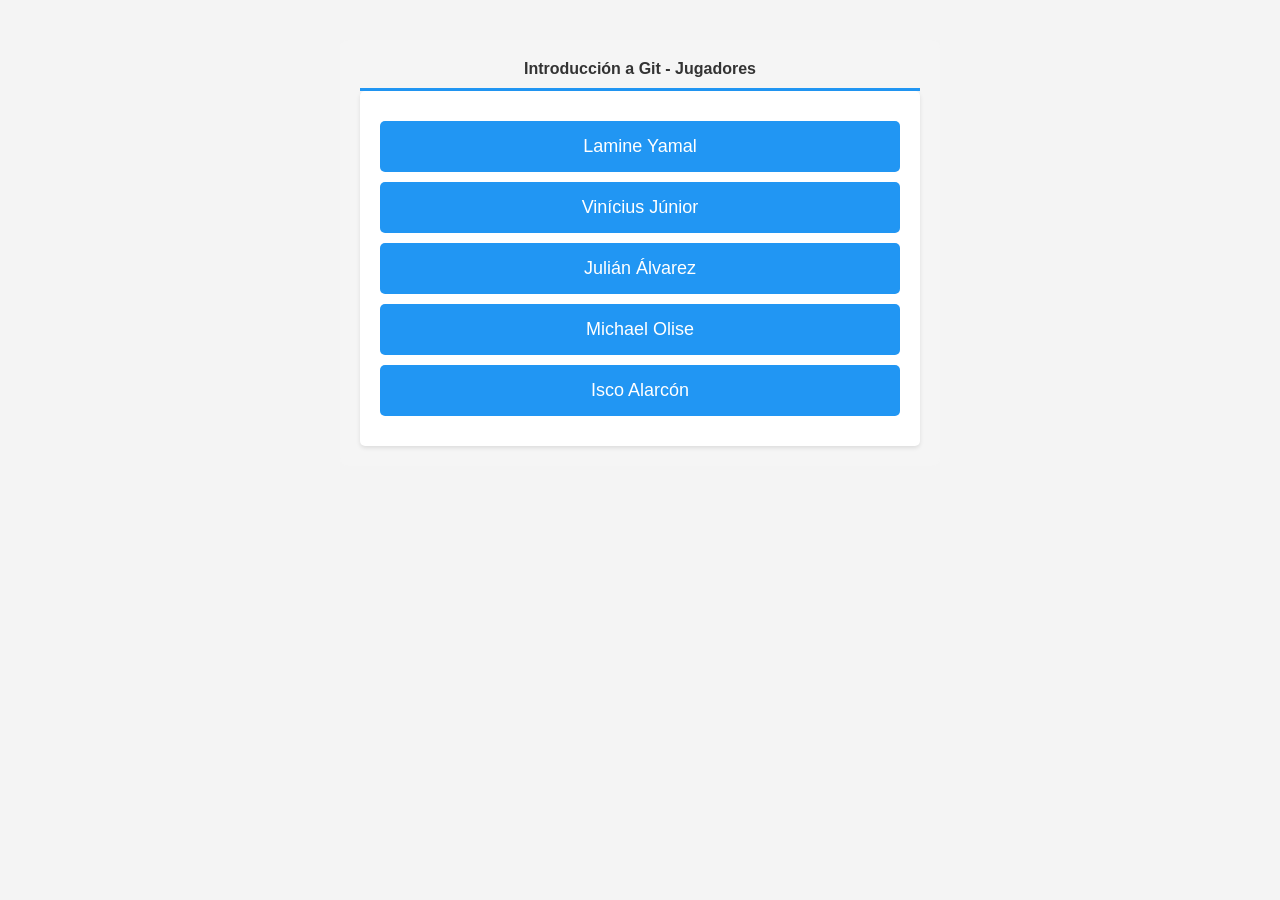
<file: index.html>
<!DOCTYPE html>
<html lang="es">

<head>
    <meta charset="UTF-8">
    <meta name="viewport" content="width=device-width, initial-scale=1.0">
    <title>Índice</title>
    <link rel="stylesheet" href="estilos.css">
    <style>
        body {
            font-family: Arial, sans-serif;
            margin: 20px;
        }

        .container {
            max-width: 600px;
            margin: 0 auto;
            background-color: #f5f5f5;
            padding: 20px;
            border-radius: 8px;
        }

        h1 {
            text-align: center;
            color: #333;
            border-bottom: 3px solid #2196F3;
            padding-bottom: 10px;
        }

        .jugadores-list {
            background-color: white;
            padding: 20px;
            border-radius: 5px;
            box-shadow: 0 2px 4px rgba(0,0,0,0.1);
        }

        .jugador-link {
            display: block;
            padding: 15px;
            margin: 10px 0;
            background-color: #2196F3;
            color: white;
            text-decoration: none;
            border-radius: 5px;
            font-size: 18px;
            text-align: center;
            transition: background-color 0.3s, transform 0.2s;
        }

        .jugador-link:hover {
            background-color: #1976D2;
            transform: translateY(-2px);
        }
    </style>
</head>

<body>
    <div class="container">
        <h1>Introducción a Git - Jugadores</h1>
        
        <div class="jugadores-list">
            <a href="lamine.html" class="jugador-link">Lamine Yamal</a>
            <a href="vini.html" class="jugador-link">Vinícius Júnior</a>
            <a href="araña.html" class="jugador-link">Julián Álvarez</a>
            <a href="olise.html" class="jugador-link">Michael Olise</a>
            <a href="isco.html" class="jugador-link">Isco Alarcón</a>
        </div>
    </div>
</body>

</html>
</file>
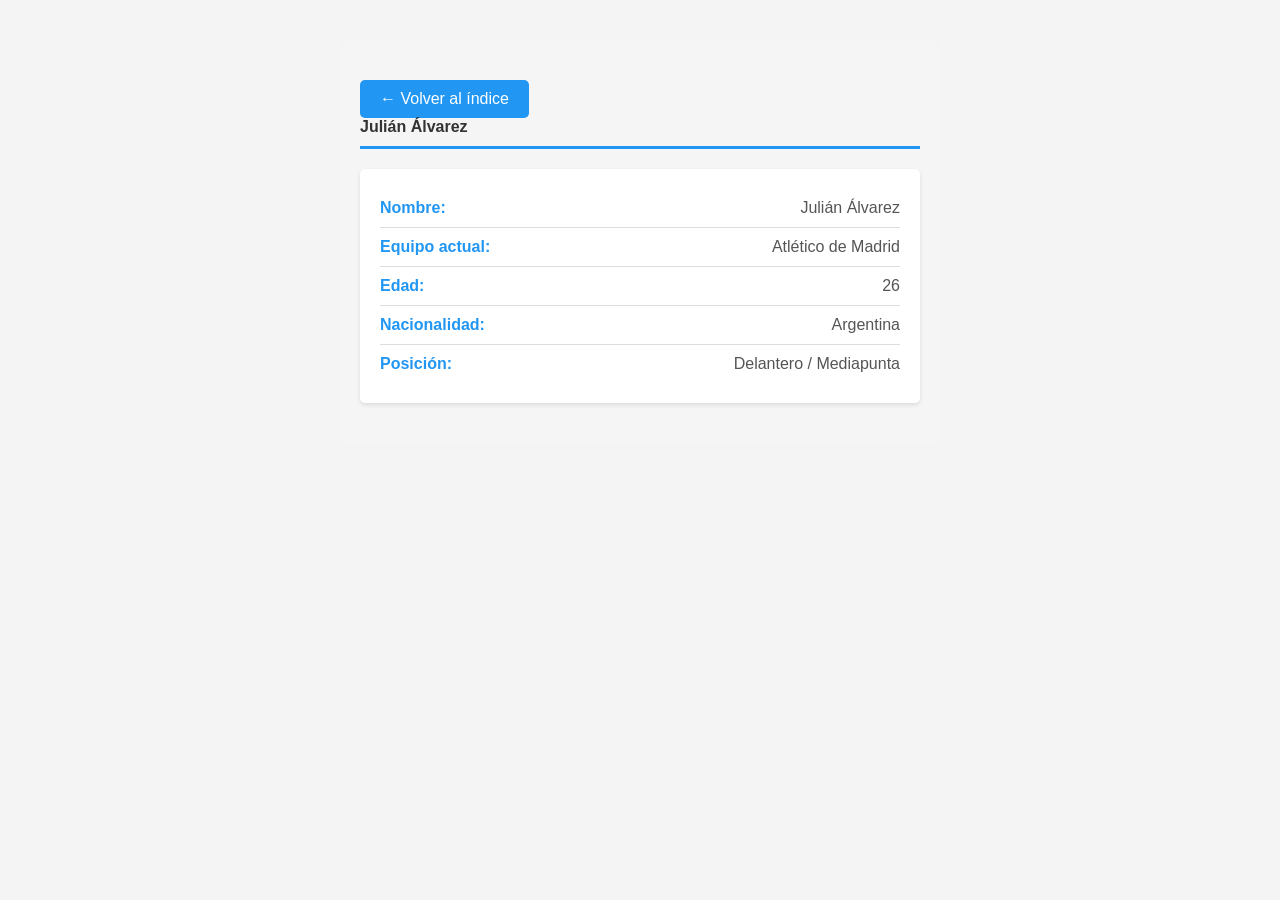
<file: araña.html>
<!DOCTYPE html>
<html lang="es">

<head>
    <meta charset="UTF-8">
    <meta name="viewport" content="width=device-width, initial-scale=1.0">
    <title>Julián Álvarez</title>
    <link rel="stylesheet" href="estilos.css">
    <style>
        body {
            font-family: Arial, sans-serif;
            margin: 20px;
        }

        .container {
            max-width: 600px;
            margin: 0 auto;
            background-color: #f5f5f5;
            padding: 20px;
            border-radius: 8px;
        }

        h1 {
            color: #333;
            border-bottom: 3px solid #2196F3;
            padding-bottom: 10px;
        }

        .jugador-info {
            background-color: white;
            padding: 20px;
            border-radius: 5px;
            margin: 20px 0;
            box-shadow: 0 2px 4px rgba(0,0,0,0.1);
        }

        .info-row {
            display: flex;
            justify-content: space-between;
            padding: 10px 0;
            border-bottom: 1px solid #ddd;
        }

        .info-row:last-child {
            border-bottom: none;
        }

        .label {
            font-weight: bold;
            color: #2196F3;
        }

        .value {
            color: #555;
        }

        .volver-btn {
            display: inline-block;
            background-color: #2196F3;
            color: white;
            padding: 10px 20px;
            text-decoration: none;
            border-radius: 5px;
            margin-top: 20px;
            border: none;
            cursor: pointer;
            font-size: 16px;
            transition: background-color 0.3s;
        }

        .volver-btn:hover {
            background-color: #1976D2;
        }
    </style>
</head>

<body>
    <div class="container">
        <button class="volver-btn" onclick="window.location.href='index.html'">← Volver al índice</button>
        
        <h1 id="titulo"></h1>
        
        <div class="jugador-info" id="jugadorInfo"></div>
    </div>

    <script>
        const nombreJugadorBuscado = "Julián Álvarez";

        fetch('jugadores.json')
            .then(response => response.json())
            .then(jugadores => {
                const jugador = jugadores.find(j => j.Nombre === nombreJugadorBuscado);
                
                if (jugador) {
                    // Establecer título
                    document.getElementById('titulo').textContent = jugador.Nombre;
                    
                    // Crear información del jugador
                    let html = '';
                    html += '<div class="info-row"><span class="label">Nombre:</span><span class="value">' + jugador.Nombre + '</span></div>';
                    html += '<div class="info-row"><span class="label">Equipo actual:</span><span class="value">' + jugador["Equipo actual"] + '</span></div>';
                    html += '<div class="info-row"><span class="label">Edad:</span><span class="value">' + jugador.Edad + '</span></div>';
                    html += '<div class="info-row"><span class="label">Nacionalidad:</span><span class="value">' + jugador.Nacionalidad + '</span></div>';
                    html += '<div class="info-row"><span class="label">Posición:</span><span class="value">' + jugador.Posición + '</span></div>';
                    
                    document.getElementById('jugadorInfo').innerHTML = html;
                } else {
                    document.getElementById('jugadorInfo').innerHTML = '<p>No se encontró información del jugador.</p>';
                }
            })
            .catch(error => {
                console.error('Error al cargar el JSON:', error);
                document.getElementById('jugadorInfo').innerHTML = '<p>Error al cargar los datos del jugador.</p>';
            });
    </script>
</body>

</html>
</file>
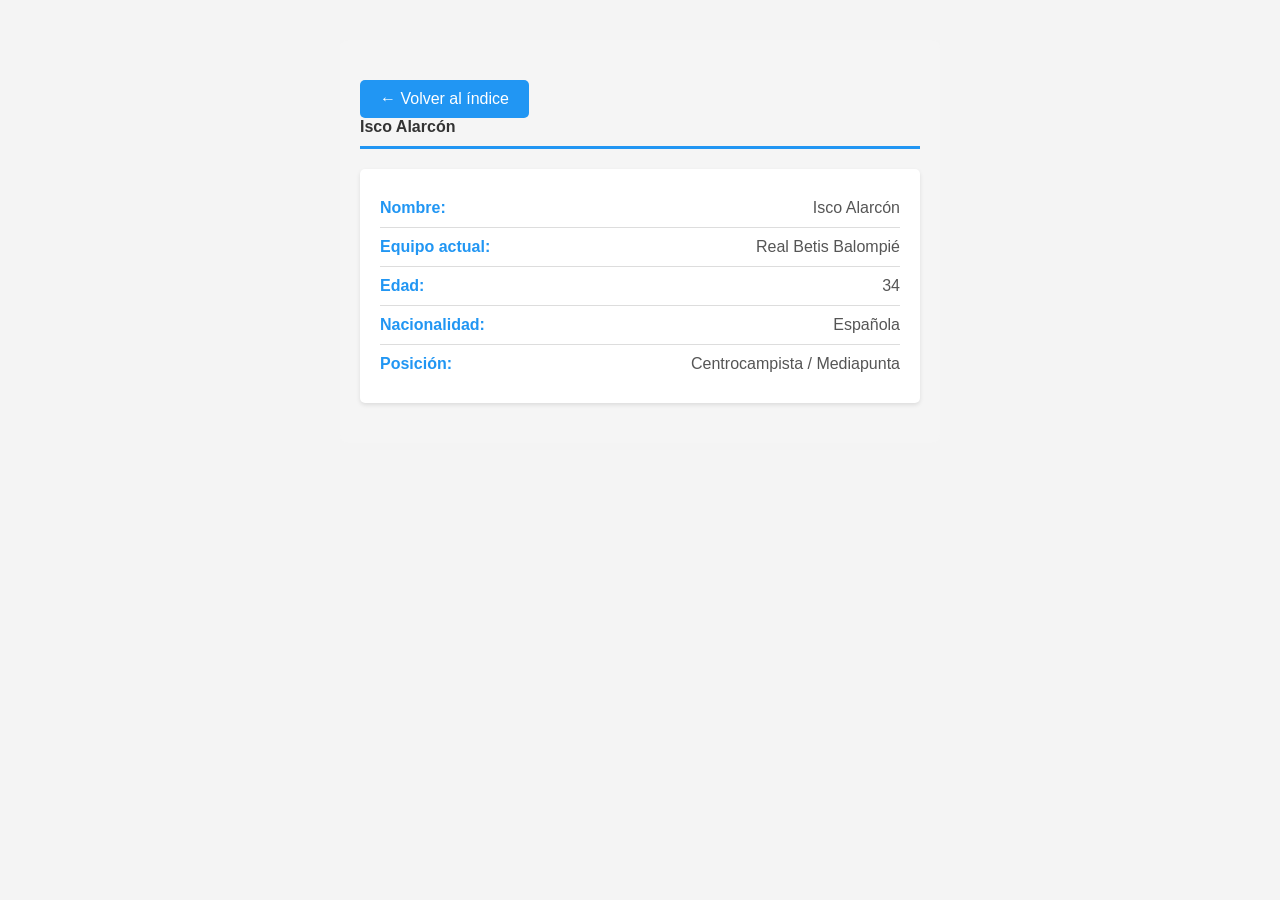
<file: isco.html>
<!DOCTYPE html>
<html lang="es">

<head>
    <meta charset="UTF-8">
    <meta name="viewport" content="width=device-width, initial-scale=1.0">
    <title>Isco Alarcón</title>
    <link rel="stylesheet" href="estilos.css">
    <style>
        body {
            font-family: Arial, sans-serif;
            margin: 20px;
        }

        .container {
            max-width: 600px;
            margin: 0 auto;
            background-color: #f5f5f5;
            padding: 20px;
            border-radius: 8px;
        }

        h1 {
            color: #333;
            border-bottom: 3px solid #2196F3;
            padding-bottom: 10px;
        }

        .jugador-info {
            background-color: white;
            padding: 20px;
            border-radius: 5px;
            margin: 20px 0;
            box-shadow: 0 2px 4px rgba(0,0,0,0.1);
        }

        .info-row {
            display: flex;
            justify-content: space-between;
            padding: 10px 0;
            border-bottom: 1px solid #ddd;
        }

        .info-row:last-child {
            border-bottom: none;
        }

        .label {
            font-weight: bold;
            color: #2196F3;
        }

        .value {
            color: #555;
        }

        .volver-btn {
            display: inline-block;
            background-color: #2196F3;
            color: white;
            padding: 10px 20px;
            text-decoration: none;
            border-radius: 5px;
            margin-top: 20px;
            border: none;
            cursor: pointer;
            font-size: 16px;
            transition: background-color 0.3s;
        }

        .volver-btn:hover {
            background-color: #1976D2;
        }
    </style>
</head>

<body>
    <div class="container">
        <button class="volver-btn" onclick="window.location.href='index.html'">← Volver al índice</button>
        
        <h1 id="titulo"></h1>
        
        <div class="jugador-info" id="jugadorInfo"></div>
    </div>

    <script>
        const nombreJugadorBuscado = "Isco Alarcón";

        fetch('jugadores.json')
            .then(response => response.json())
            .then(jugadores => {
                const jugador = jugadores.find(j => j.Nombre === nombreJugadorBuscado);
                
                if (jugador) {
                    document.getElementById('titulo').textContent = jugador.Nombre;
                    
                    let html = '';
                    html += '<div class="info-row"><span class="label">Nombre:</span><span class="value">' + jugador.Nombre + '</span></div>';
                    html += '<div class="info-row"><span class="label">Equipo actual:</span><span class="value">' + jugador["Equipo actual"] + '</span></div>';
                    html += '<div class="info-row"><span class="label">Edad:</span><span class="value">' + jugador.Edad + '</span></div>';
                    html += '<div class="info-row"><span class="label">Nacionalidad:</span><span class="value">' + jugador.Nacionalidad + '</span></div>';
                    html += '<div class="info-row"><span class="label">Posición:</span><span class="value">' + jugador.Posición + '</span></div>';
                    
                    document.getElementById('jugadorInfo').innerHTML = html;
                } else {
                    document.getElementById('jugadorInfo').innerHTML = '<p>No se encontró información del jugador.</p>';
                }
            })
            .catch(error => {
                console.error('Error al cargar el JSON:', error);
                document.getElementById('jugadorInfo').innerHTML = '<p>Error al cargar los datos del jugador.</p>';
            });
    </script>
</body>

</html>
</file>
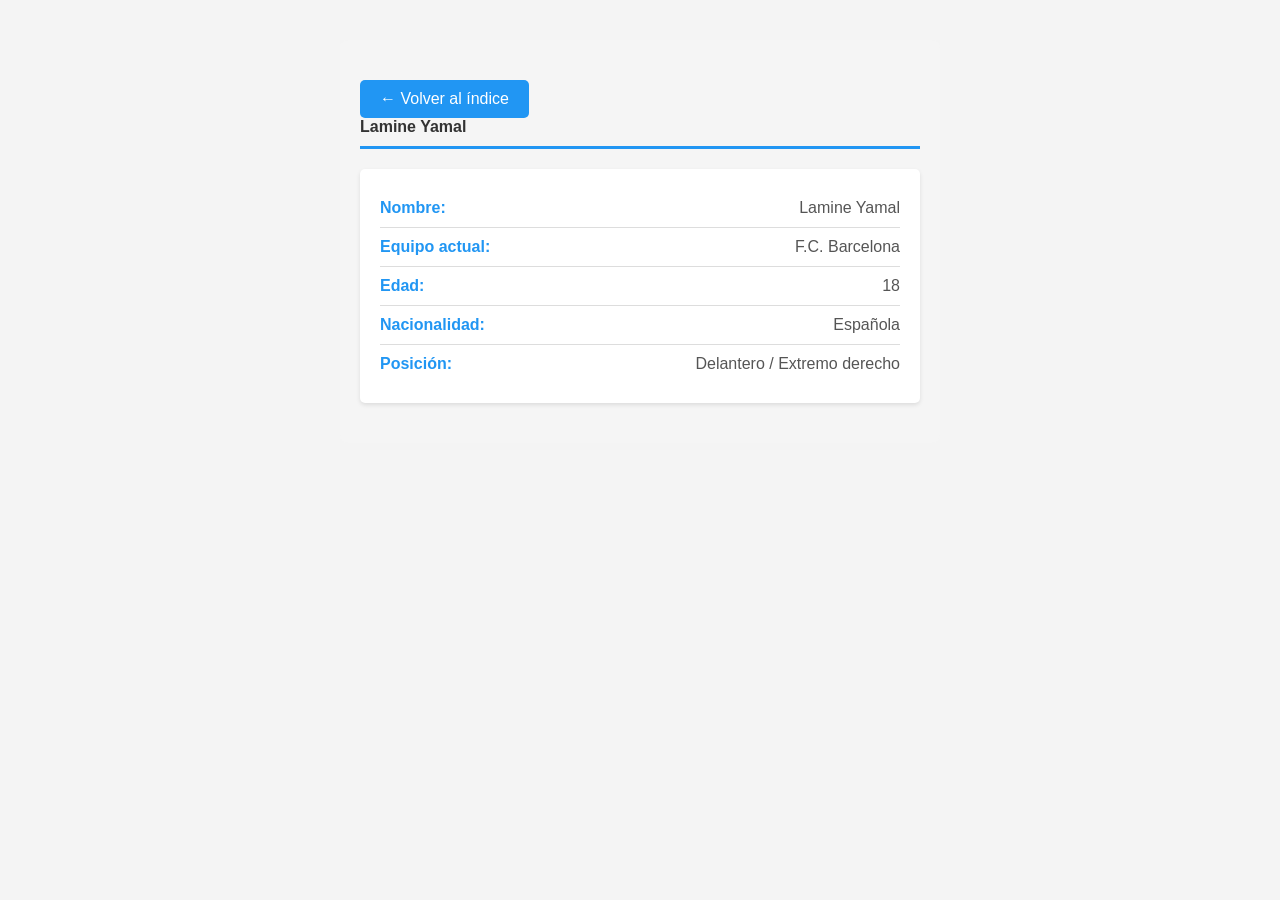
<file: lamine.html>
<!DOCTYPE html>
<html lang="es">

<head>
    <meta charset="UTF-8">
    <meta name="viewport" content="width=device-width, initial-scale=1.0">
    <title>Lamine Yamal</title>
    <link rel="stylesheet" href="estilos.css">
    <style>
        body {
            font-family: Arial, sans-serif;
            margin: 20px;
        }

        .container {
            max-width: 600px;
            margin: 0 auto;
            background-color: #f5f5f5;
            padding: 20px;
            border-radius: 8px;
        }

        h1 {
            color: #333;
            border-bottom: 3px solid #2196F3;
            padding-bottom: 10px;
        }

        .jugador-info {
            background-color: white;
            padding: 20px;
            border-radius: 5px;
            margin: 20px 0;
            box-shadow: 0 2px 4px rgba(0,0,0,0.1);
        }

        .info-row {
            display: flex;
            justify-content: space-between;
            padding: 10px 0;
            border-bottom: 1px solid #ddd;
        }

        .info-row:last-child {
            border-bottom: none;
        }

        .label {
            font-weight: bold;
            color: #2196F3;
        }

        .value {
            color: #555;
        }

        .volver-btn {
            display: inline-block;
            background-color: #2196F3;
            color: white;
            padding: 10px 20px;
            text-decoration: none;
            border-radius: 5px;
            margin-top: 20px;
            border: none;
            cursor: pointer;
            font-size: 16px;
            transition: background-color 0.3s;
        }

        .volver-btn:hover {
            background-color: #1976D2;
        }
    </style>
</head>

<body>
    <div class="container">
        <button class="volver-btn" onclick="window.location.href='index.html'">← Volver al índice</button>
        
        <h1 id="titulo"></h1>
        
        <div class="jugador-info" id="jugadorInfo"></div>
    </div>

    <script>
        const nombreJugadorBuscado = "Lamine Yamal";

        fetch('jugadores.json')
            .then(response => response.json())
            .then(jugadores => {
                const jugador = jugadores.find(j => j.Nombre === nombreJugadorBuscado);
                
                if (jugador) {
                    // Establecer título
                    document.getElementById('titulo').textContent = jugador.Nombre;
                    
                    // Crear información del jugador
                    let html = '';
                    html += '<div class="info-row"><span class="label">Nombre:</span><span class="value">' + jugador.Nombre + '</span></div>';
                    html += '<div class="info-row"><span class="label">Equipo actual:</span><span class="value">' + jugador["Equipo actual"] + '</span></div>';
                    html += '<div class="info-row"><span class="label">Edad:</span><span class="value">' + jugador.Edad + '</span></div>';
                    html += '<div class="info-row"><span class="label">Nacionalidad:</span><span class="value">' + jugador.Nacionalidad + '</span></div>';
                    html += '<div class="info-row"><span class="label">Posición:</span><span class="value">' + jugador.Posición + '</span></div>';
                    
                    document.getElementById('jugadorInfo').innerHTML = html;
                } else {
                    document.getElementById('jugadorInfo').innerHTML = '<p>No se encontró información del jugador.</p>';
                }
            })
            .catch(error => {
                console.error('Error al cargar el JSON:', error);
                document.getElementById('jugadorInfo').innerHTML = '<p>Error al cargar los datos del jugador.</p>';
            });
    </script>
</body>

</html>
</file>
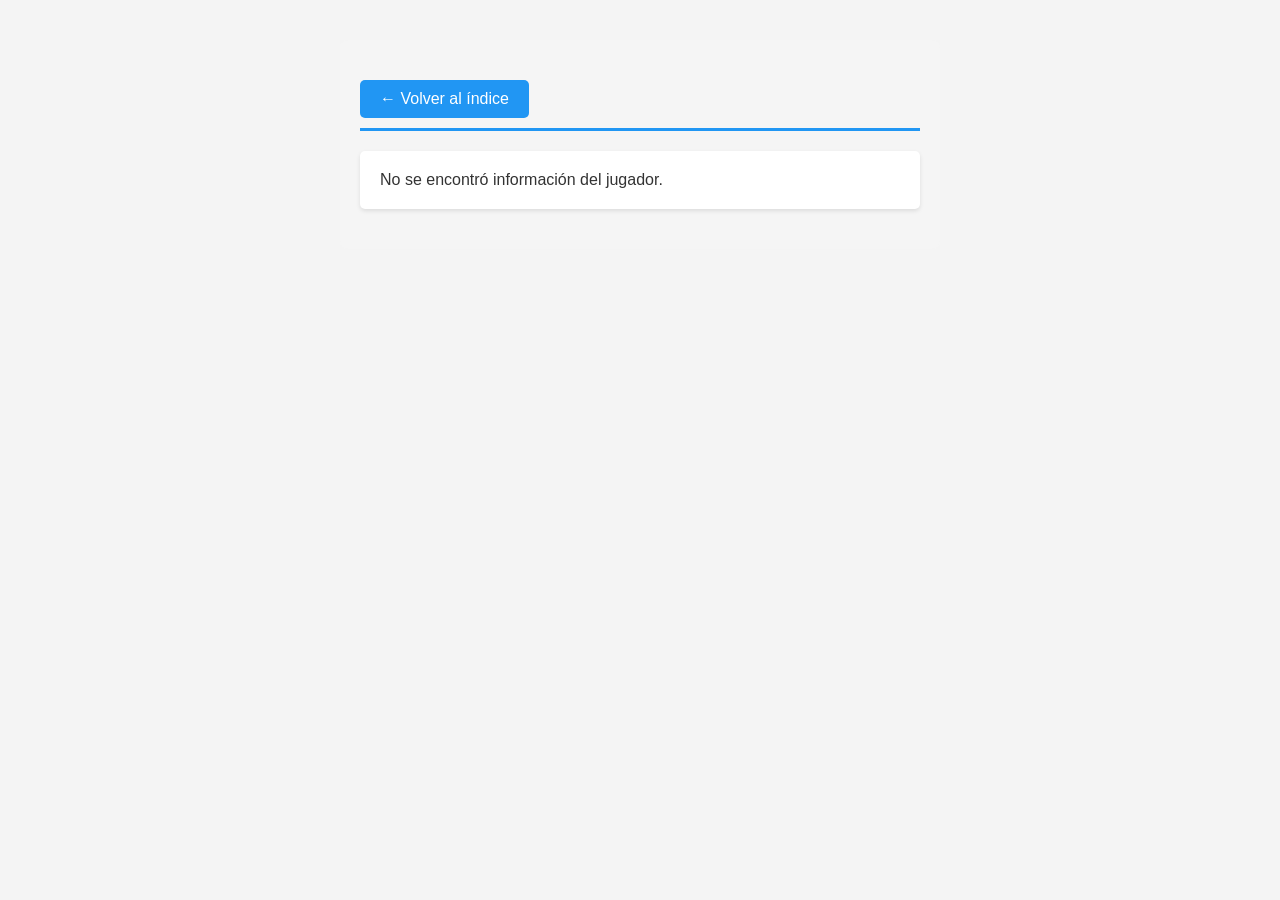
<file: modric.html>
<!DOCTYPE html>
<html lang="es">

<head>
    <meta charset="UTF-8">
    <meta name="viewport" content="width=device-width, initial-scale=1.0">
    <title>Luka Modric</title>
    <link rel="stylesheet" href="estilos.css">
    <style>
        body {
            font-family: Arial, sans-serif;
            margin: 20px;
        }

        .container {
            max-width: 600px;
            margin: 0 auto;
            background-color: #f5f5f5;
            padding: 20px;
            border-radius: 8px;
        }

        h1 {
            color: #333;
            border-bottom: 3px solid #2196F3;
            padding-bottom: 10px;
        }

        .jugador-info {
            background-color: white;
            padding: 20px;
            border-radius: 5px;
            margin: 20px 0;
            box-shadow: 0 2px 4px rgba(0,0,0,0.1);
        }

        .info-row {
            display: flex;
            justify-content: space-between;
            padding: 10px 0;
            border-bottom: 1px solid #ddd;
        }

        .info-row:last-child {
            border-bottom: none;
        }

        .label {
            font-weight: bold;
            color: #2196F3;
        }

        .value {
            color: #555;
        }

        .volver-btn {
            display: inline-block;
            background-color: #2196F3;
            color: white;
            padding: 10px 20px;
            text-decoration: none;
            border-radius: 5px;
            margin-top: 20px;
            border: none;
            cursor: pointer;
            font-size: 16px;
            transition: background-color 0.3s;
        }

        .volver-btn:hover {
            background-color: #1976D2;
        }
    </style>
</head>

<body>
    <div class="container">
        <button class="volver-btn" onclick="window.location.href='index.html'">← Volver al índice</button>
        
        <h1 id="titulo"></h1>
        
        <div class="jugador-info" id="jugadorInfo"></div>
    </div>

    <script>
        const nombreJugadorBuscado = "Luka Modric";

        fetch('jugadores.json')
            .then(response => response.json())
            .then(jugadores => {
                const jugador = jugadores.find(j => j.Nombre === nombreJugadorBuscado);
                
                if (jugador) {
                    document.getElementById('titulo').textContent = jugador.Nombre;
                    
                    let html = '';
                    html += '<div class="info-row"><span class="label">Nombre:</span><span class="value">' + jugador.Nombre + '</span></div>';
                    html += '<div class="info-row"><span class="label">Equipo actual:</span><span class="value">' + jugador["Equipo actual"] + '</span></div>';
                    html += '<div class="info-row"><span class="label">Edad:</span><span class="value">' + jugador.Edad + '</span></div>';
                    html += '<div class="info-row"><span class="label">Nacionalidad:</span><span class="value">' + jugador.Nacionalidad + '</span></div>';
                    html += '<div class="info-row"><span class="label">Posición:</span><span class="value">' + jugador.Posición + '</span></div>';
                    
                    document.getElementById('jugadorInfo').innerHTML = html;
                } else {
                    document.getElementById('jugadorInfo').innerHTML = '<p>No se encontró información del jugador.</p>';
                }
            })
            .catch(error => {
                console.error('Error al cargar el JSON:', error);
                document.getElementById('jugadorInfo').innerHTML = '<p>Error al cargar los datos del jugador.</p>';
            });
    </script>
</body>

</html>
</file>
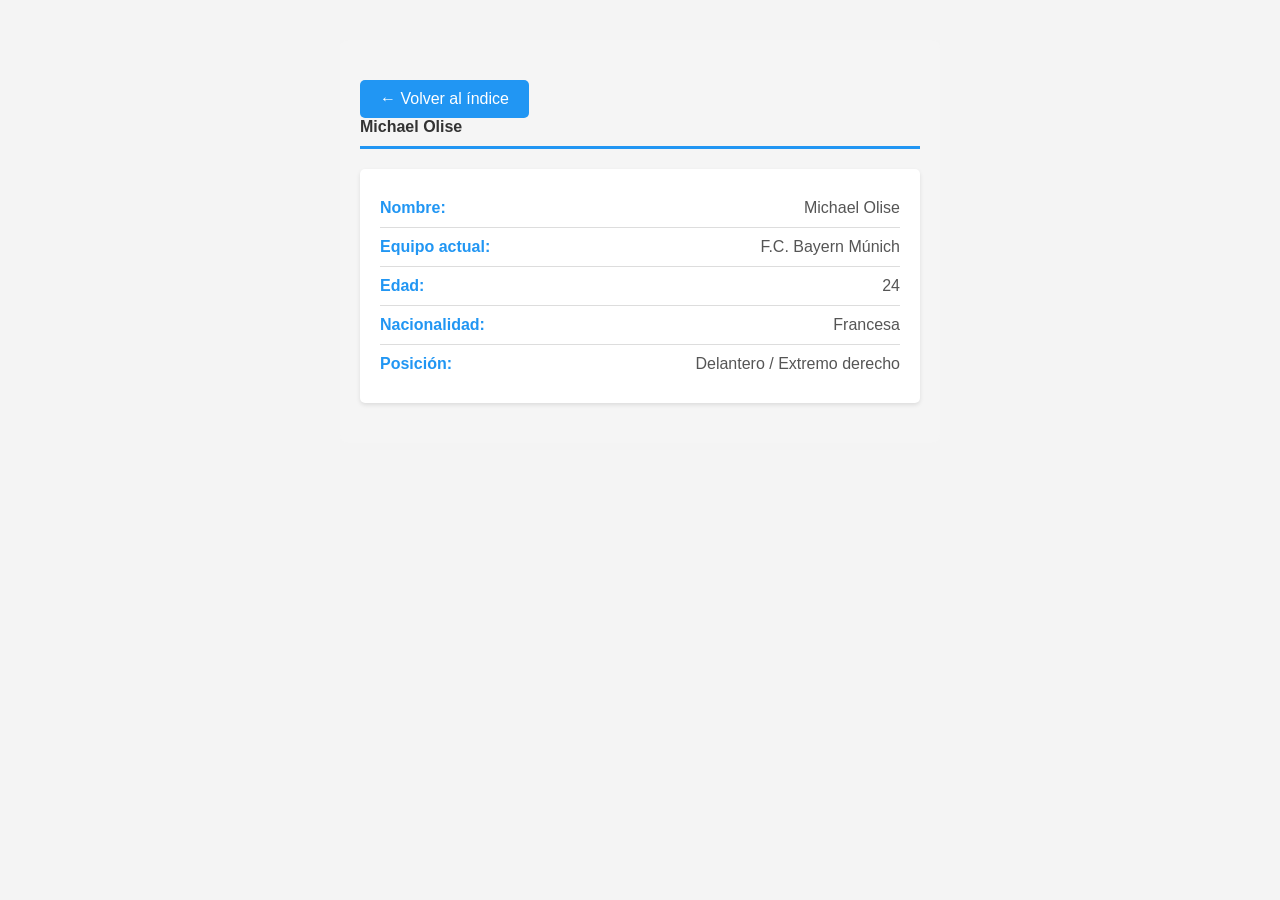
<file: olise.html>
<!DOCTYPE html>
<html lang="es">

<head>
    <meta charset="UTF-8">
    <meta name="viewport" content="width=device-width, initial-scale=1.0">
    <title>Michael Olise</title>
    <link rel="stylesheet" href="estilos.css">
    <style>
        body {
            font-family: Arial, sans-serif;
            margin: 20px;
        }

        .container {
            max-width: 600px;
            margin: 0 auto;
            background-color: #f5f5f5;
            padding: 20px;
            border-radius: 8px;
        }

        h1 {
            color: #333;
            border-bottom: 3px solid #2196F3;
            padding-bottom: 10px;
        }

        .jugador-info {
            background-color: white;
            padding: 20px;
            border-radius: 5px;
            margin: 20px 0;
            box-shadow: 0 2px 4px rgba(0,0,0,0.1);
        }

        .info-row {
            display: flex;
            justify-content: space-between;
            padding: 10px 0;
            border-bottom: 1px solid #ddd;
        }

        .info-row:last-child {
            border-bottom: none;
        }

        .label {
            font-weight: bold;
            color: #2196F3;
        }

        .value {
            color: #555;
        }

        .volver-btn {
            display: inline-block;
            background-color: #2196F3;
            color: white;
            padding: 10px 20px;
            text-decoration: none;
            border-radius: 5px;
            margin-top: 20px;
            border: none;
            cursor: pointer;
            font-size: 16px;
            transition: background-color 0.3s;
        }

        .volver-btn:hover {
            background-color: #1976D2;
        }
    </style>
</head>

<body>
    <div class="container">
        <button class="volver-btn" onclick="window.location.href='index.html'">← Volver al índice</button>
        
        <h1 id="titulo"></h1>
        
        <div class="jugador-info" id="jugadorInfo"></div>
    </div>

    <script>
        const nombreJugadorBuscado = "Michael Olise";

        fetch('jugadores.json')
            .then(response => response.json())
            .then(jugadores => {
                const jugador = jugadores.find(j => j.Nombre === nombreJugadorBuscado);
                
                if (jugador) {
                    document.getElementById('titulo').textContent = jugador.Nombre;
                    
                    let html = '';
                    html += '<div class="info-row"><span class="label">Nombre:</span><span class="value">' + jugador.Nombre + '</span></div>';
                    html += '<div class="info-row"><span class="label">Equipo actual:</span><span class="value">' + jugador["Equipo actual"] + '</span></div>';
                    html += '<div class="info-row"><span class="label">Edad:</span><span class="value">' + jugador.Edad + '</span></div>';
                    html += '<div class="info-row"><span class="label">Nacionalidad:</span><span class="value">' + jugador.Nacionalidad + '</span></div>';
                    html += '<div class="info-row"><span class="label">Posición:</span><span class="value">' + jugador.Posición + '</span></div>';
                    
                    document.getElementById('jugadorInfo').innerHTML = html;
                } else {
                    document.getElementById('jugadorInfo').innerHTML = '<p>No se encontró información del jugador.</p>';
                }
            })
            .catch(error => {
                console.error('Error al cargar el JSON:', error);
                document.getElementById('jugadorInfo').innerHTML = '<p>Error al cargar los datos del jugador.</p>';
            });
    </script>
</body>

</html>
</file>
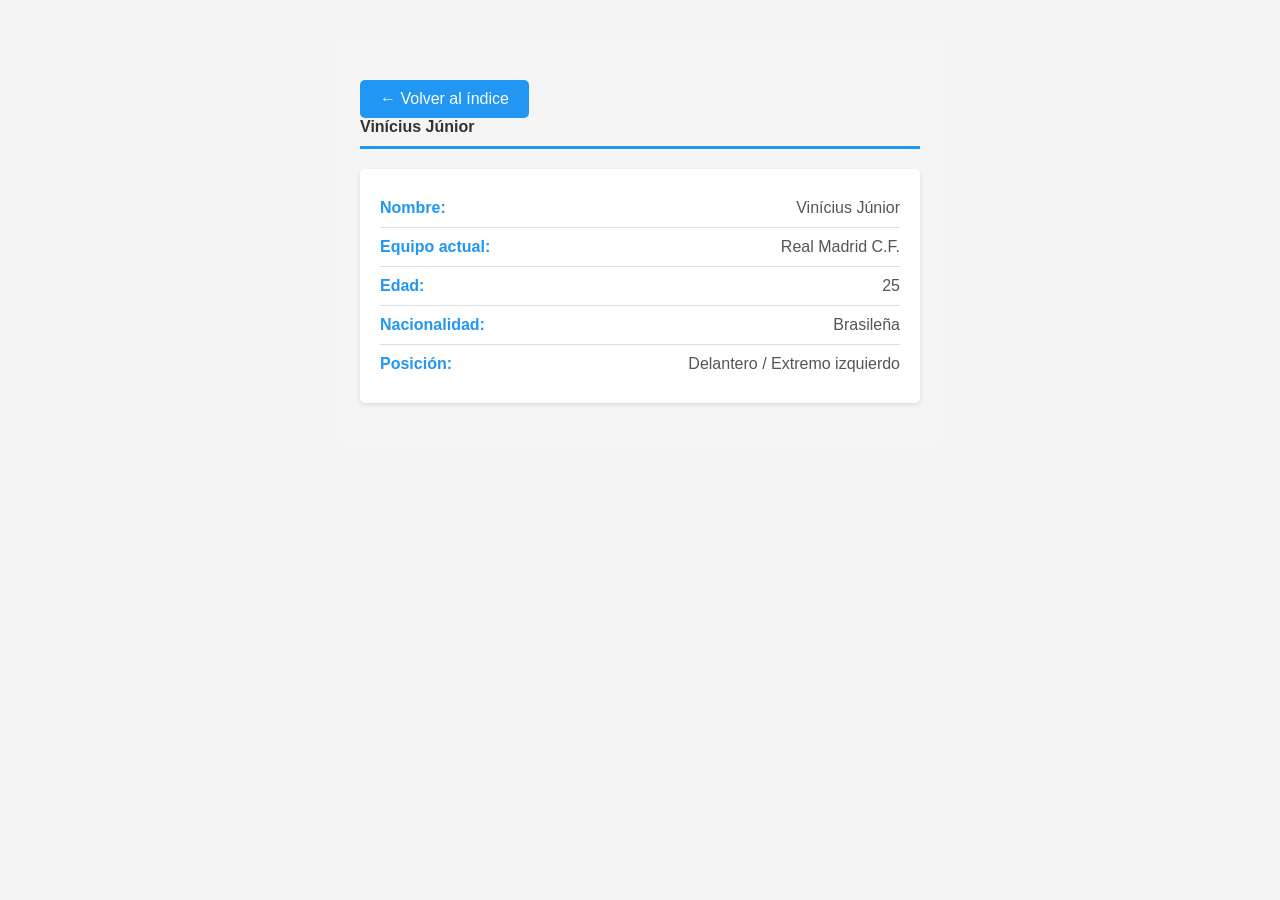
<file: vini.html>
<!DOCTYPE html>
<html lang="es">

<head>
    <meta charset="UTF-8">
    <meta name="viewport" content="width=device-width, initial-scale=1.0">
    <title>Vinícius Júnior</title>
    <link rel="stylesheet" href="estilos.css">
    <style>
        body {
            font-family: Arial, sans-serif;
            margin: 20px;
        }

        .container {
            max-width: 600px;
            margin: 0 auto;
            background-color: #f5f5f5;
            padding: 20px;
            border-radius: 8px;
        }

        h1 {
            color: #333;
            border-bottom: 3px solid #2196F3;
            padding-bottom: 10px;
        }

        .jugador-info {
            background-color: white;
            padding: 20px;
            border-radius: 5px;
            margin: 20px 0;
            box-shadow: 0 2px 4px rgba(0,0,0,0.1);
        }

        .info-row {
            display: flex;
            justify-content: space-between;
            padding: 10px 0;
            border-bottom: 1px solid #ddd;
        }

        .info-row:last-child {
            border-bottom: none;
        }

        .label {
            font-weight: bold;
            color: #2196F3;
        }

        .value {
            color: #555;
        }

        .volver-btn {
            display: inline-block;
            background-color: #2196F3;
            color: white;
            padding: 10px 20px;
            text-decoration: none;
            border-radius: 5px;
            margin-top: 20px;
            border: none;
            cursor: pointer;
            font-size: 16px;
            transition: background-color 0.3s;
        }

        .volver-btn:hover {
            background-color: #1976D2;
        }
    </style>
</head>

<body>
    <div class="container">
        <button class="volver-btn" onclick="window.location.href='index.html'">← Volver al índice</button>
        
        <h1 id="titulo"></h1>
        
        <div class="jugador-info" id="jugadorInfo"></div>
    </div>

    <script>
        const nombreJugadorBuscado = "Vinícius Júnior";

        fetch('jugadores.json')
            .then(response => response.json())
            .then(jugadores => {
                const jugador = jugadores.find(j => j.Nombre === nombreJugadorBuscado);
                
                if (jugador) {
                    // Establecer título
                    document.getElementById('titulo').textContent = jugador.Nombre;
                    
                    // Crear información del jugador
                    let html = '';
                    html += '<div class="info-row"><span class="label">Nombre:</span><span class="value">' + jugador.Nombre + '</span></div>';
                    html += '<div class="info-row"><span class="label">Equipo actual:</span><span class="value">' + jugador["Equipo actual"] + '</span></div>';
                    html += '<div class="info-row"><span class="label">Edad:</span><span class="value">' + jugador.Edad + '</span></div>';
                    html += '<div class="info-row"><span class="label">Nacionalidad:</span><span class="value">' + jugador.Nacionalidad + '</span></div>';
                    html += '<div class="info-row"><span class="label">Posición:</span><span class="value">' + jugador.Posición + '</span></div>';
                    
                    document.getElementById('jugadorInfo').innerHTML = html;
                } else {
                    document.getElementById('jugadorInfo').innerHTML = '<p>No se encontró información del jugador.</p>';
                }
            })
            .catch(error => {
                console.error('Error al cargar el JSON:', error);
                document.getElementById('jugadorInfo').innerHTML = '<p>Error al cargar los datos del jugador.</p>';
            });
    </script>
</body>

</html>
</file>
<file: estilos.css>
* {
    font-family: Arial, sans-serif;
    font-size: 16px;
    color: #333;
    border: none;
    margin: 0;
    padding: 0;
    box-sizing: border-box;
}

body {
    background-color: #f4f4f4;
    padding: 20px;
}

main {
    display: flex;
    justify-content: center;
    align-items: center;
    
    background-color: #fff;
    padding: 20px;
    border-radius: 5px;
    box-shadow: 0 0 10px rgba(0, 0, 0, 0.1);
}
</file>
